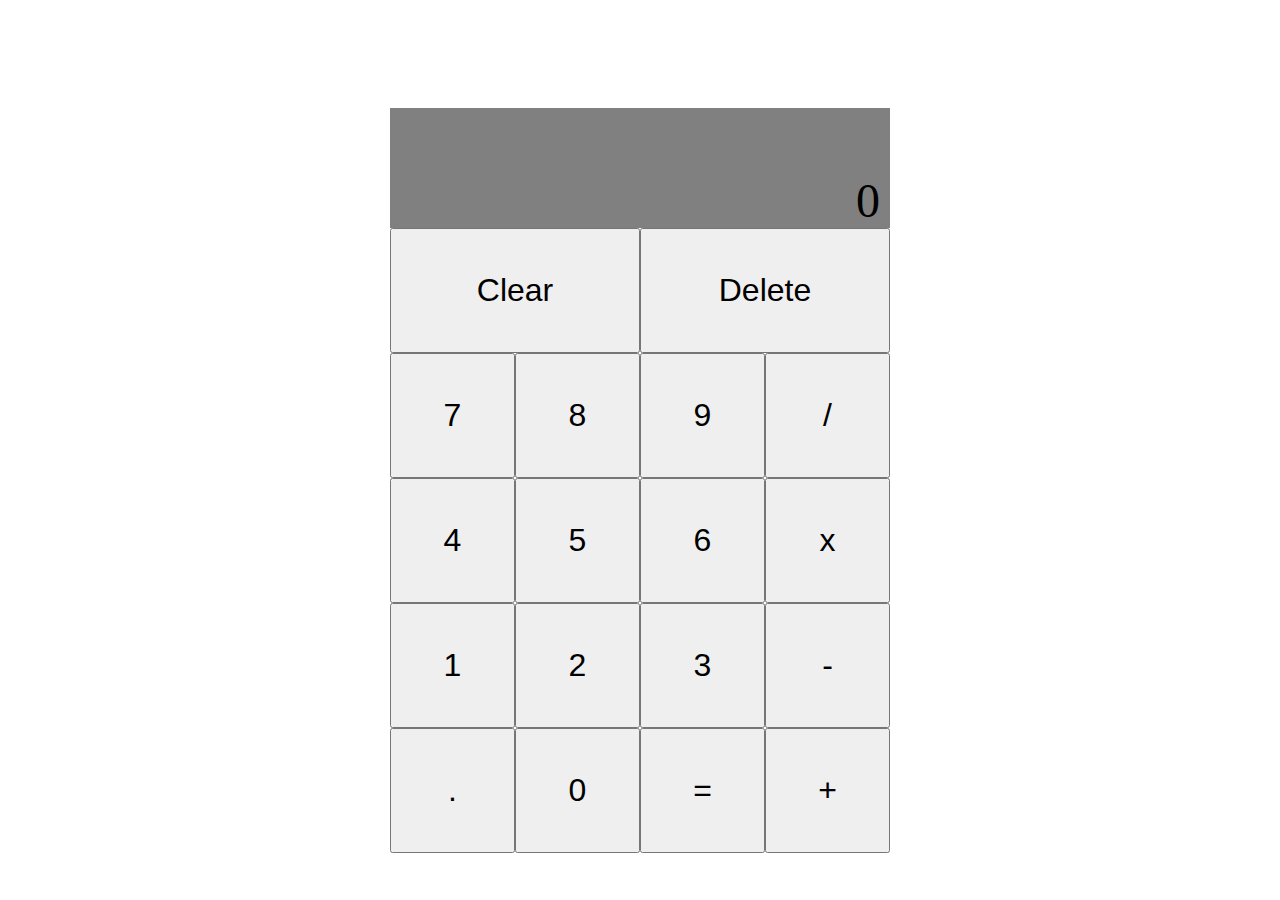
<file: index.html>
<!DOCTYPE html>
<html lang="en">
<head>
    <meta charset="UTF-8">
    <meta http-equiv="X-UA-Compatible" content="IE=edge">
    <meta name="viewport" content="width=device-width, initial-scale=1.0">
    <title>Calculator</title>
    <link rel="stylesheet" href="styles.css">
    <link rel="shortcut icon" href="#">
</head>
<body>
<div class="container">
    <div class="calculator">
        <div class="display">
            <div class="previousOperations">&nbsp;</div>
            <div class="currentOperations">0</div>
        </div>
        <div class="clickables">
            <div class="removebuttons">
                <button class="clear">Clear</button>
                <button class="del">Delete</button>
            </div>
            <div class="grid-container num-ops">
                <button class="7 grid-item num">7</button>
                <button class="8 grid-item num">8</button>
                <button class="9 grid-item num">9</button>
                <button class="/ grid-item operation">/</button>
                <button class="4 grid-item num">4</button>
                <button class="5 grid-item num">5</button>
                <button class="6 grid-item num">6</button>
                <button class="x grid-item operation">x</button>
                <button class="1 grid-item num">1</button>
                <button class="2 grid-item num">2</button>
                <button class="3 grid-item num">3</button>
                <button class="- grid-item operation">-</button>
                <button class=". grid-item period">.</button>
                <button class="0 grid-item num">0</button>
                <button class="= grid-item equal">=</button>
                <button class="+ grid-item operation">+</button>
            </div>
        </div>
    </div>
</div>
    
</body>
<script src="main.js"></script>
</html>
</file>
<file: styles.css>
.calculator{
    width: 500px;
    height: 500px;
    margin-top: 100px;
    display: flex;
    flex-direction: column;
    font-size: 48px;
}


.container {
    display: flex;
    justify-content: center;
}

.display {
    display: flex;
    flex-direction: column;
    background-color: grey;
    min-height: 100px;
    padding: 10px;
   
}

.previousOperations {
    color: blue;
}

.previousOperations, .currentOperations {
   text-align: right;
}


.removebuttons {
    display: flex;
    justify-content: center;


}

.clear, .del {
    height: 125px;
    width: 250px;
    font-size: 32px;
}



.grid-container {
    display: grid;
    grid-template-columns: repeat(4, auto [col-start]);
    justify-content: center;
}

.grid-item {
    height: 125px;
    width: 125px;
    font-size: 32px;
}
</file>
